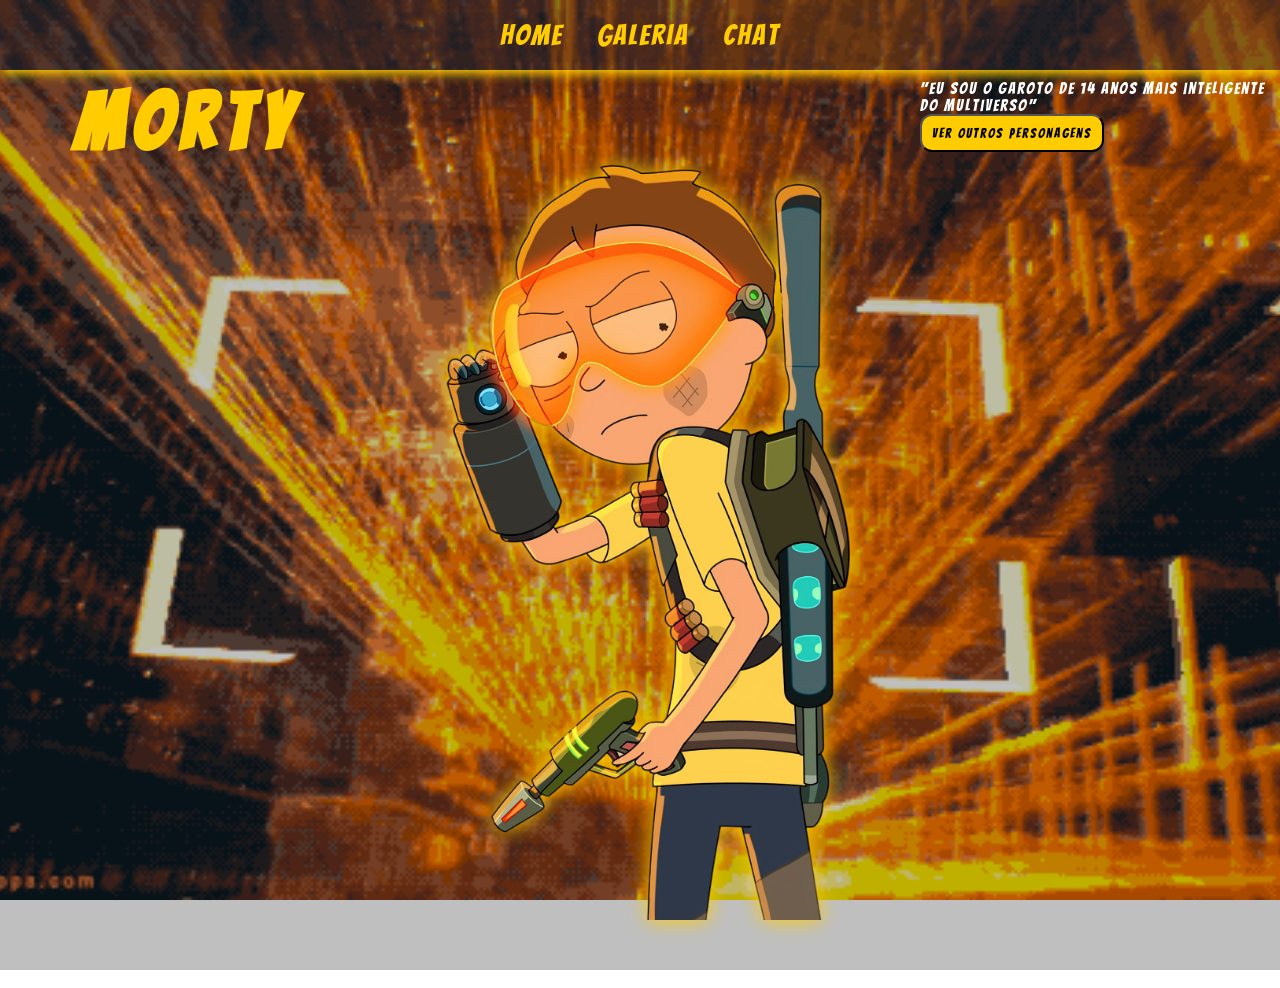
<file: site-20260701T161611Z-3-001/site/index.html>
<!DOCTYPE html>
<html lang="en">
<head>
    <meta charset="UTF-8">
    <meta name="viewport" content="width=device-width, initial-scale=1.0">
    <title>Home</title>
    <link rel="stylesheet" href="./style.css">
</head>
<body class="home">
    <nav class="menu">
        <a class="link" href="index.html">Home</a>
        <a class="link" href="galeria.html">Galeria</a>
        <a class="link" href="chat.html">Chat</a>
    </nav>
    <header class="guerr-head">

        <div class="esquerdo">
            <h1 class="guerreiro">Morty</h1>
            <p class="apresentacao">                   </p>
        </div>

        <div class="front">
            <img src="./imagens/dhzewkl-08a36fba-5782-495a-8035-f7040893bb6c.png" alt="morty smith" class="foto">
        </div>

        <div class="direito">
            <p id="balao">"Eu sou o garoto de 14 anos mais inteligente do multiverso"</p>
            <a href="galeria.html"><button class="btp-personagens">Ver Outros Personagens</button></a>
        </div>

    </header>
    <footer> &copy;Site desenvolvido pelo aluno yohan do CEEP / 2026 Curitiba </footer>
</body>
</html>
</file>
<file: site-20260701T161611Z-3-001/site/style.css>
@import url('https://fonts.googleapis.com/css2?family=Bangers&family=Roboto:ital,wght@0,100..900;1,100..900&display=swap');

*{margin: 0; padding: 0;}

:root{
    --escuro-cinema:#0b0b0d;

    --fundo-card: #1e1e24;

    --laranja: #ff4500;

    --brilho:#ffcc00;

    --azul:#03337c;


}


body{
    background-image: url(./imagens/portal\ verde.gif);
    background-size: cover;
    background-position: center;
    background-repeat: no-repeat;
    background-attachment: fixed;
    min-height: 100vh;
    color: white;
}

body.home{
    background-image: url("./imagens/cyberpunk laranja.gif");
}

button{
    background-color: var(--brilho);
    color: rgb(0, 0, 0);
    border-radius: 12px;
    padding: 10px;
    font-family: 'bangers', cursive;
    letter-spacing: 2px;
}
button:hover{
    transform: translateY(-5px);
    transition: all 0.5s ease;
    border-color: aliceblue;
    box-shadow: 0 12px 25px var(--brilho);
}

.menu{
    position: sticky;
    top: 0;
    background-color: rgba(30,30,36,0.55);
    padding: 20px;
    text-align: center;
    font-style: bangers;
    box-shadow: 0px 4px 10px 0px var(--brilho);
    z-index: 1000;
}

.link{
    font-family: 'bangers', cursive;
    text-decoration: none;
    font-size: 1.8rem;
    letter-spacing: 2px;
    margin: 0 15px;
    color: #ffcc00;
}
.link:hover{
    color:#00ff40;
}

.vitrine{
    display: grid;
    grid-template-columns: repeat(auto-fit, minmax(240px, 1fr));
    gap: 40px;
    max-width: 1200px;
    padding: 60px;
    margin: 0 auto;
}

.personagem{
    border: 3px solid var(--brilho);
    border-radius: 12px;
    padding: 25px;
    font-family: 'Roboto', sans-serif;
    letter-spacing: 2px;
    text-align: center;
    background-color: rgb(29, 61, 90);
    display: flex;
    flex-direction: column;
    gap: 25px;
    height: 650px;
    
}
.personagem:hover{
    transform: translateY(-15px);
    transition: all 0.5s ease;
    border-color: aliceblue;
    box-shadow: 0 12px 25px var(--brilho);
}


.foto_personagem{
    border: 3px solid var(--brilho);
    width: 100%;
    object-fit: cover;
    height: 350px;
    border-radius: 12px;
}
.personagem:hover .foto_personagem{
    border-color: aliceblue;
    
}

.nome_personagem{
    font-family: 'bangers', cursive;
    letter-spacing: 2px;
    text-align: center;
    color: var(--brilho);
    font-size: 1.8rem;
    line-height: 2rem;
}


/* =============================================================================================================================== */


.guerreiro{
    color: var(--brilho);
    font-family: 'bangers', cursive;
    font-size: 5rem;
    letter-spacing: 8px;
    text-align: center;
}

.apresentacao{
    font-family: 'roboto';
    font-size: 1.8rem;
    color: aliceblue;
    text-align: center;
    
}

.balao{
    font-family: 'roboto';
    font-size: 1.8rem;
    color: aliceblue;
    text-align: center;
    transform: translateY(50%);
}

.guerr-head{
position: relative;
height: 100vh;
display: flex;
justify-content: space-between;
background-color: rgba(0, 0, 0, 0.25);
}

.esquerdo, .direito{
max-height: 400px;
width: 100%;
max-width: 350px;
padding: 10px;
font-family: 'bangers', cursive;
letter-spacing: 2px;
}

.front{
position: absolute;
height: 100%;
transform: translateX(-50%);
left: 50%;
filter: drop-shadow(0 0 10px var(--brilho));
}

.foto{
    height: 850px;
}

/*===========================================================================================================================================================*/
.container-chat{
    max-width: 550px;
    margin: 20px auto;
    height: 75vh;
    display: flex;
    flex-direction: column;
    background-color: var(--fundo-card);
    border-radius: 11px;
    
    overflow: hidden;
}
.janela-msg{
    flex: 1;
    padding: 20px;
    background-size: cover;
    display: flex;
    justify-content: center;
    align-items: center;
    margin: 0 auto;
    text-align: center;
}
.mensagem{
    max-width: 75%;
    padding: 12px 16px;
    border-radius: 12px;
    font-size: 0.95rem;
    line-height: 1.4;
    text-align: center;
}
.mensagem.usuario{
    background-color: black;
    color: aliceblue;
    align-self: flex-end;
}
.formulario-envio{
    display: flex;
    padding: 15px;
    background-color: var(--fundo-card);
    gap: 10px;
}

input{
    background-color: var(--brilho);
    color: aliceblue;
    width: 500px;
}
input:hover{
    border-color: aliceblue;
    box-shadow: 0 6px 15px var(--brilho)(0, 204, 255, 0.5);
}
</file>
